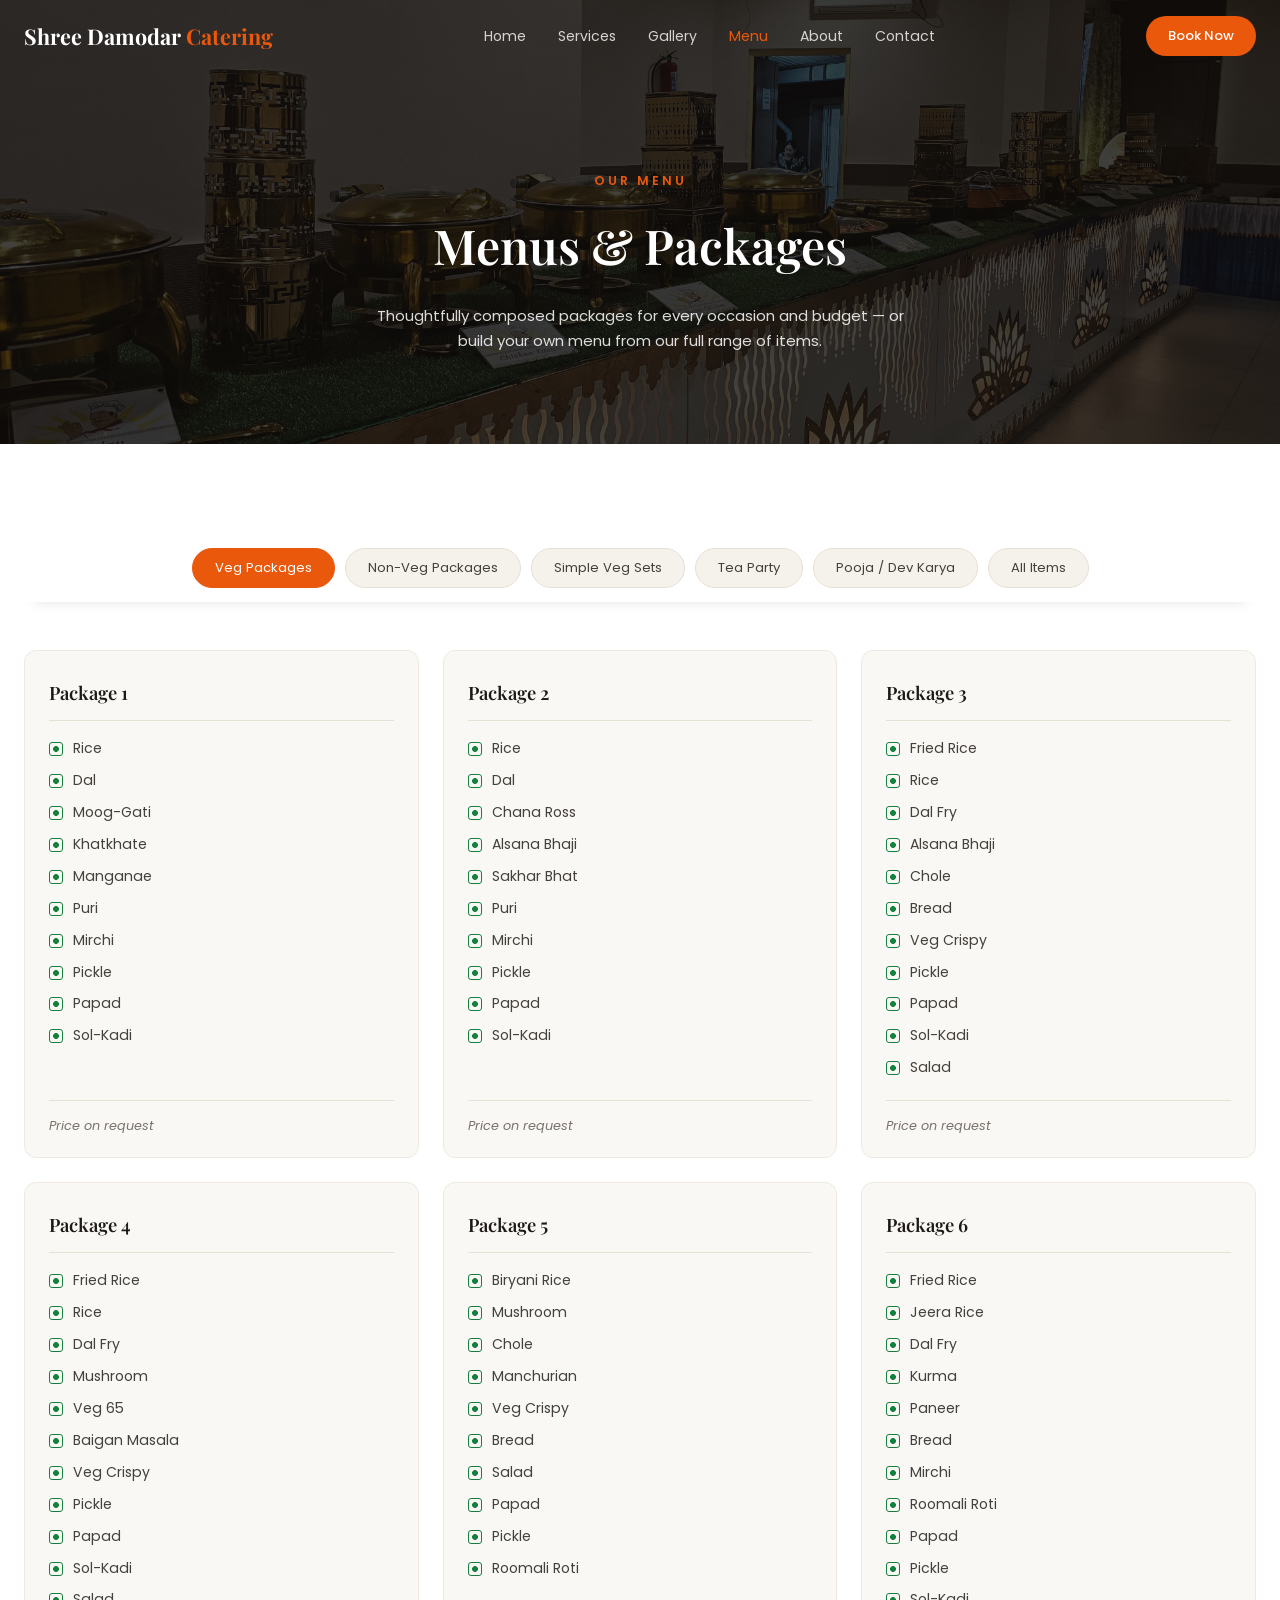
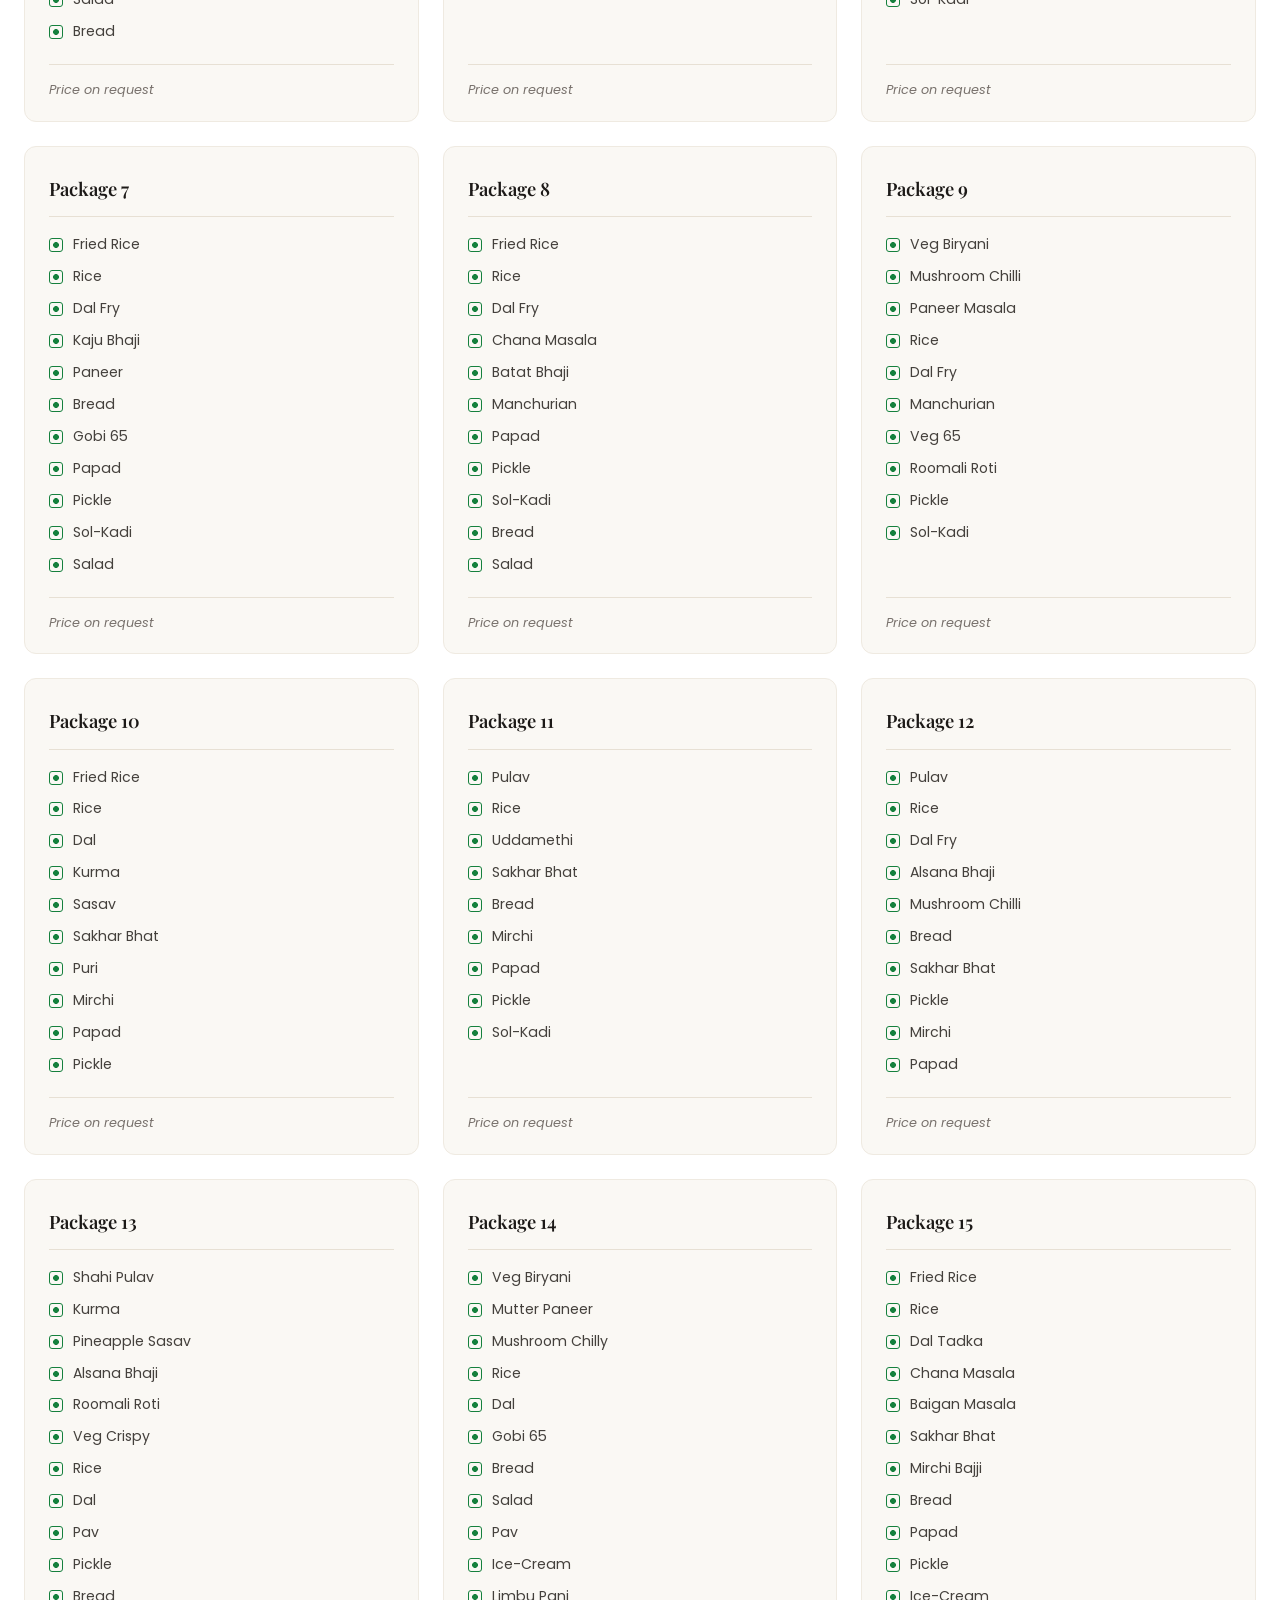
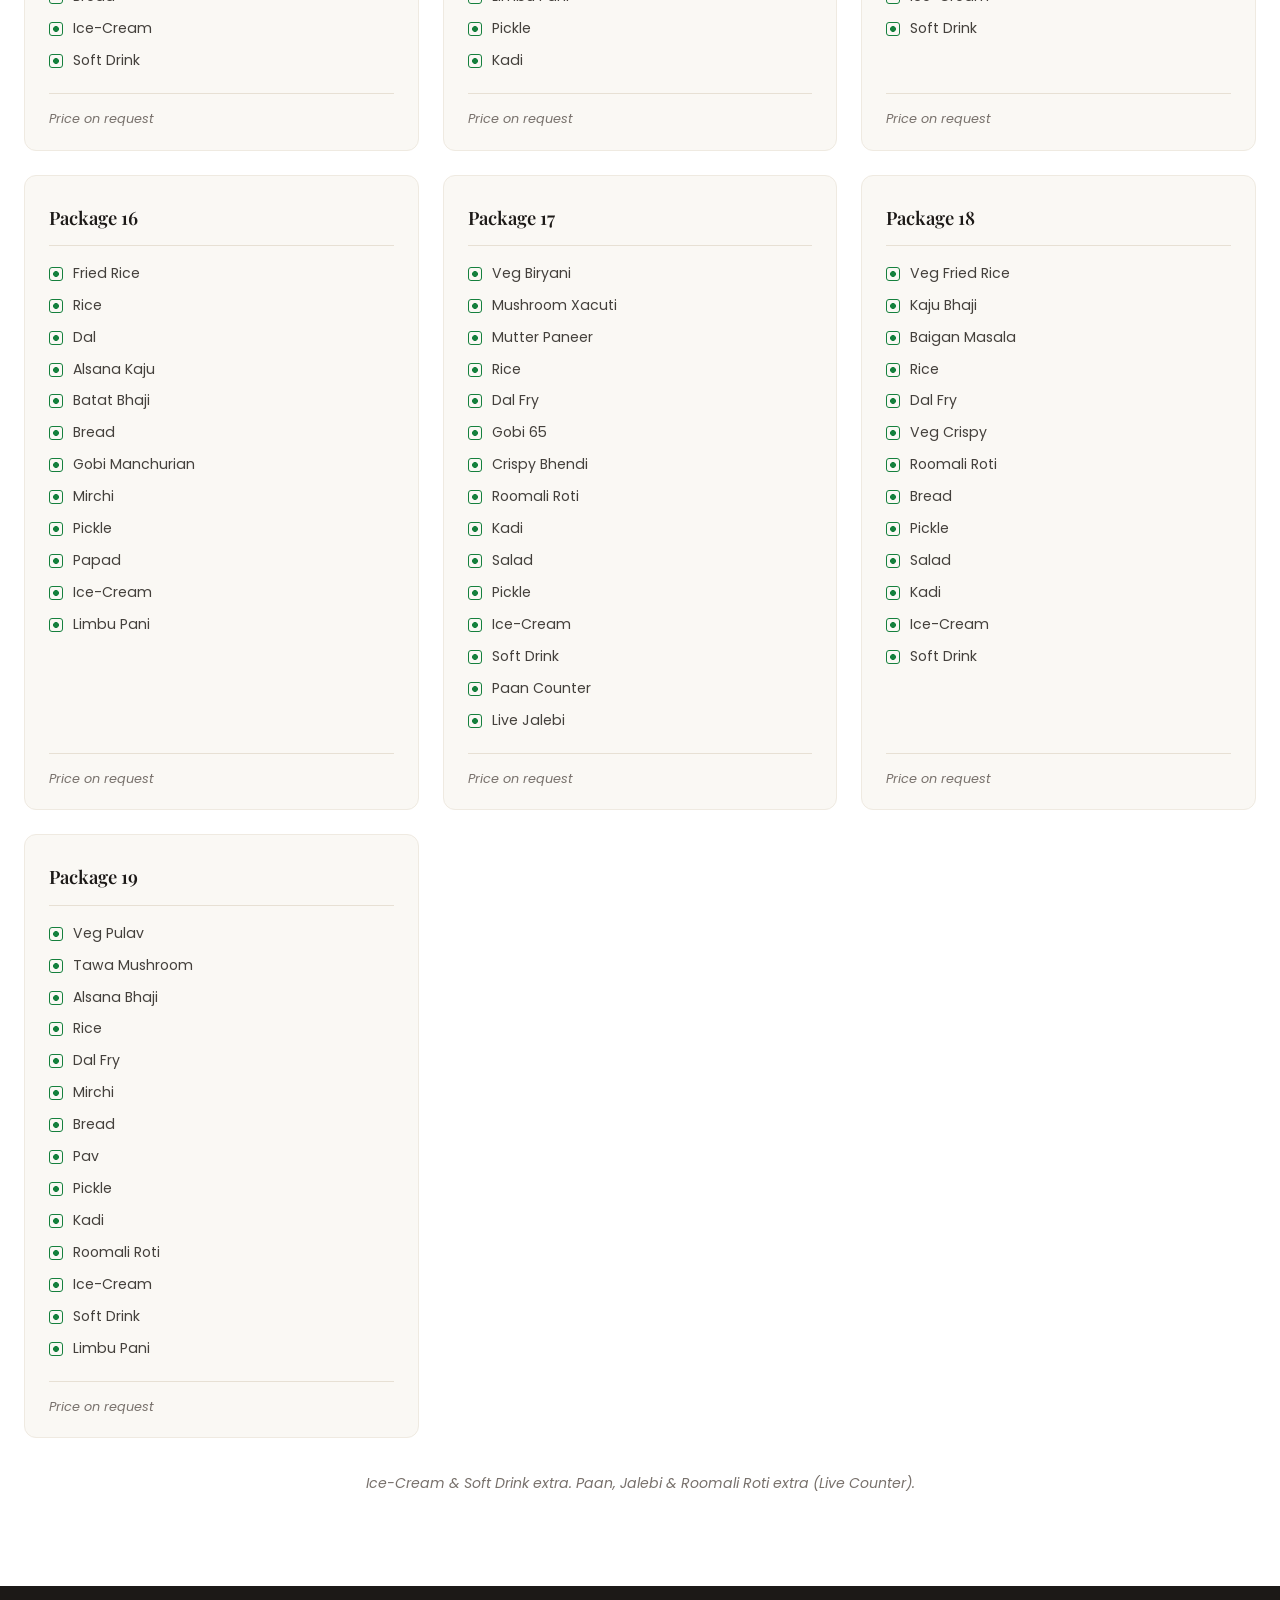
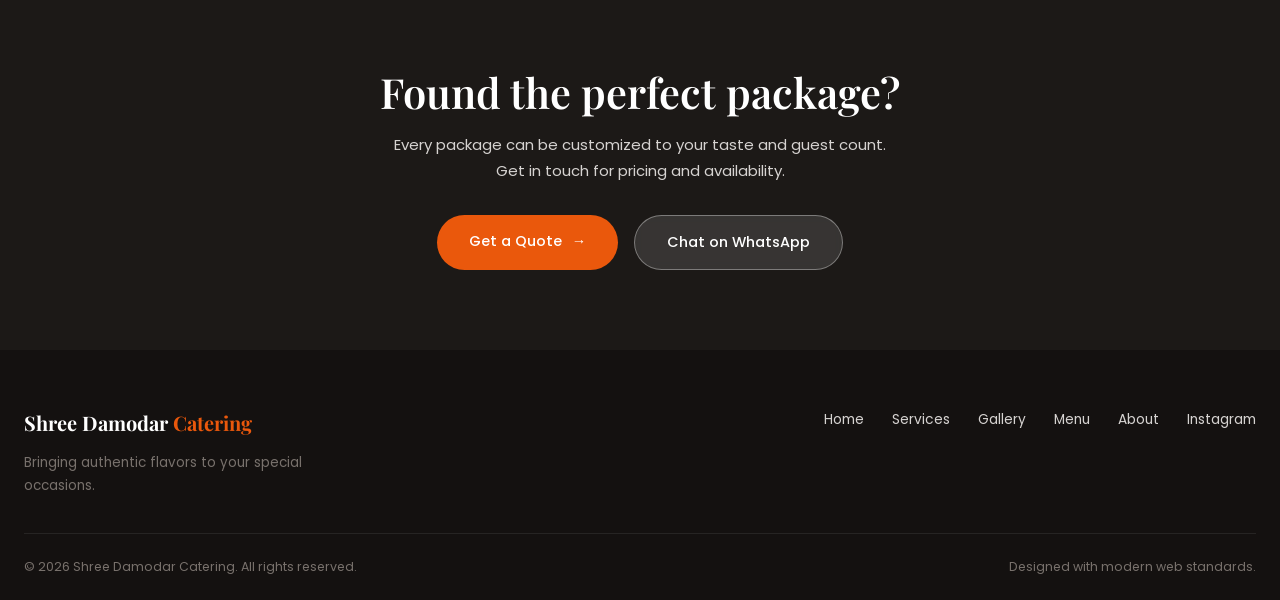
<file: menu.html>
<!DOCTYPE html>
<html lang="en">
<head>
    <meta charset="UTF-8">
    <meta name="viewport" content="width=device-width, initial-scale=1.0">
    <title>Menu &amp; Packages — Shree Damodar Catering</title>
    <meta name="description" content="Veg and non-veg catering packages, tea party menus and full list of items by Shree Damodar Catering, Navelim, Goa.">
    <link rel="stylesheet" href="styles.css">
    <link rel="preconnect" href="https://fonts.googleapis.com">
    <link rel="preconnect" href="https://fonts.gstatic.com" crossorigin>
    <link href="https://fonts.googleapis.com/css2?family=Playfair+Display:ital,wght@0,500;0,600;0,700;1,500&family=Poppins:wght@300;400;500;600&display=swap" rel="stylesheet">
</head>
<body>

    <!-- ============ NAVBAR ============ -->
    <header class="navbar" id="navbar">
        <div class="container nav-inner">
            <a href="index.html" class="brand">Shree&nbsp;Damodar <span>Catering</span></a>
            <nav>
                <ul class="nav-menu" id="nav-menu">
                    <li><a href="index.html">Home</a></li>
                    <li><a href="index.html#services">Services</a></li>
                    <li><a href="gallery.html">Gallery</a></li>
                    <li><a href="menu.html" class="nav-active">Menu</a></li>
                    <li><a href="index.html#about">About</a></li>
                    <li><a href="index.html#contact">Contact</a></li>
                    <li class="nav-cta-mobile"><a href="index.html#contact" class="btn btn-primary btn-sm">Book Now</a></li>
                </ul>
            </nav>
            <a href="index.html#contact" class="btn btn-primary btn-sm nav-cta">Book Now</a>
            <button class="nav-toggle" id="nav-toggle" aria-label="Toggle menu" aria-expanded="false">☰</button>
        </div>
    </header>

    <main>
        <!-- ============ PAGE HERO ============ -->
        <section class="page-hero">
            <div class="container">
                <span class="eyebrow">Our Menu</span>
                <h1>Menus &amp; Packages</h1>
                <p>Thoughtfully composed packages for every occasion and budget — or build your own menu from our full range of items.</p>
            </div>
        </section>

        <!-- ============ PACKAGES ============ -->
        <section class="menu-page section">
            <div class="container">
                <div class="menu-tabs" id="menu-tabs">
                    <button class="filter-pill pill-light active" data-tab="panel-veg">Veg Packages</button>
                    <button class="filter-pill pill-light" data-tab="panel-nonveg">Non-Veg Packages</button>
                    <button class="filter-pill pill-light" data-tab="panel-simple">Simple Veg Sets</button>
                    <button class="filter-pill pill-light" data-tab="panel-tea">Tea Party</button>
                    <button class="filter-pill pill-light" data-tab="panel-pooja">Pooja / Dev Karya</button>
                    <button class="filter-pill pill-light" data-tab="panel-alacarte">All Items</button>
                </div>

            <div class="tab-panel active" id="panel-veg">
                <div class="package-grid">
                    <article class="package-card">
                        <div class="pkg-head">
                            <h3>Package 1</h3>
                        </div>
                        <ul>
                            <li>Rice</li>
                            <li>Dal</li>
                            <li>Moog-Gati</li>
                            <li>Khatkhate</li>
                            <li>Manganae</li>
                            <li>Puri</li>
                            <li>Mirchi</li>
                            <li>Pickle</li>
                            <li>Papad</li>
                            <li>Sol-Kadi</li>
                        </ul>
                        <div class="pkg-foot">
                            <span class="pkg-price">Price on request</span>
                        </div>
                    </article>
                    <article class="package-card">
                        <div class="pkg-head">
                            <h3>Package 2</h3>
                        </div>
                        <ul>
                            <li>Rice</li>
                            <li>Dal</li>
                            <li>Chana Ross</li>
                            <li>Alsana Bhaji</li>
                            <li>Sakhar Bhat</li>
                            <li>Puri</li>
                            <li>Mirchi</li>
                            <li>Pickle</li>
                            <li>Papad</li>
                            <li>Sol-Kadi</li>
                        </ul>
                        <div class="pkg-foot">
                            <span class="pkg-price">Price on request</span>
                        </div>
                    </article>
                    <article class="package-card">
                        <div class="pkg-head">
                            <h3>Package 3</h3>
                        </div>
                        <ul>
                            <li>Fried Rice</li>
                            <li>Rice</li>
                            <li>Dal Fry</li>
                            <li>Alsana Bhaji</li>
                            <li>Chole</li>
                            <li>Bread</li>
                            <li>Veg Crispy</li>
                            <li>Pickle</li>
                            <li>Papad</li>
                            <li>Sol-Kadi</li>
                            <li>Salad</li>
                        </ul>
                        <div class="pkg-foot">
                            <span class="pkg-price">Price on request</span>
                        </div>
                    </article>
                    <article class="package-card">
                        <div class="pkg-head">
                            <h3>Package 4</h3>
                        </div>
                        <ul>
                            <li>Fried Rice</li>
                            <li>Rice</li>
                            <li>Dal Fry</li>
                            <li>Mushroom</li>
                            <li>Veg 65</li>
                            <li>Baigan Masala</li>
                            <li>Veg Crispy</li>
                            <li>Pickle</li>
                            <li>Papad</li>
                            <li>Sol-Kadi</li>
                            <li>Salad</li>
                            <li>Bread</li>
                        </ul>
                        <div class="pkg-foot">
                            <span class="pkg-price">Price on request</span>
                        </div>
                    </article>
                    <article class="package-card">
                        <div class="pkg-head">
                            <h3>Package 5</h3>
                        </div>
                        <ul>
                            <li>Biryani Rice</li>
                            <li>Mushroom</li>
                            <li>Chole</li>
                            <li>Manchurian</li>
                            <li>Veg Crispy</li>
                            <li>Bread</li>
                            <li>Salad</li>
                            <li>Papad</li>
                            <li>Pickle</li>
                            <li>Roomali Roti</li>
                        </ul>
                        <div class="pkg-foot">
                            <span class="pkg-price">Price on request</span>
                        </div>
                    </article>
                    <article class="package-card">
                        <div class="pkg-head">
                            <h3>Package 6</h3>
                        </div>
                        <ul>
                            <li>Fried Rice</li>
                            <li>Jeera Rice</li>
                            <li>Dal Fry</li>
                            <li>Kurma</li>
                            <li>Paneer</li>
                            <li>Bread</li>
                            <li>Mirchi</li>
                            <li>Roomali Roti</li>
                            <li>Papad</li>
                            <li>Pickle</li>
                            <li>Sol-Kadi</li>
                        </ul>
                        <div class="pkg-foot">
                            <span class="pkg-price">Price on request</span>
                        </div>
                    </article>
                    <article class="package-card">
                        <div class="pkg-head">
                            <h3>Package 7</h3>
                        </div>
                        <ul>
                            <li>Fried Rice</li>
                            <li>Rice</li>
                            <li>Dal Fry</li>
                            <li>Kaju Bhaji</li>
                            <li>Paneer</li>
                            <li>Bread</li>
                            <li>Gobi 65</li>
                            <li>Papad</li>
                            <li>Pickle</li>
                            <li>Sol-Kadi</li>
                            <li>Salad</li>
                        </ul>
                        <div class="pkg-foot">
                            <span class="pkg-price">Price on request</span>
                        </div>
                    </article>
                    <article class="package-card">
                        <div class="pkg-head">
                            <h3>Package 8</h3>
                        </div>
                        <ul>
                            <li>Fried Rice</li>
                            <li>Rice</li>
                            <li>Dal Fry</li>
                            <li>Chana Masala</li>
                            <li>Batat Bhaji</li>
                            <li>Manchurian</li>
                            <li>Papad</li>
                            <li>Pickle</li>
                            <li>Sol-Kadi</li>
                            <li>Bread</li>
                            <li>Salad</li>
                        </ul>
                        <div class="pkg-foot">
                            <span class="pkg-price">Price on request</span>
                        </div>
                    </article>
                    <article class="package-card">
                        <div class="pkg-head">
                            <h3>Package 9</h3>
                        </div>
                        <ul>
                            <li>Veg Biryani</li>
                            <li>Mushroom Chilli</li>
                            <li>Paneer Masala</li>
                            <li>Rice</li>
                            <li>Dal Fry</li>
                            <li>Manchurian</li>
                            <li>Veg 65</li>
                            <li>Roomali Roti</li>
                            <li>Pickle</li>
                            <li>Sol-Kadi</li>
                        </ul>
                        <div class="pkg-foot">
                            <span class="pkg-price">Price on request</span>
                        </div>
                    </article>
                    <article class="package-card">
                        <div class="pkg-head">
                            <h3>Package 10</h3>
                        </div>
                        <ul>
                            <li>Fried Rice</li>
                            <li>Rice</li>
                            <li>Dal</li>
                            <li>Kurma</li>
                            <li>Sasav</li>
                            <li>Sakhar Bhat</li>
                            <li>Puri</li>
                            <li>Mirchi</li>
                            <li>Papad</li>
                            <li>Pickle</li>
                        </ul>
                        <div class="pkg-foot">
                            <span class="pkg-price">Price on request</span>
                        </div>
                    </article>
                    <article class="package-card">
                        <div class="pkg-head">
                            <h3>Package 11</h3>
                        </div>
                        <ul>
                            <li>Pulav</li>
                            <li>Rice</li>
                            <li>Uddamethi</li>
                            <li>Sakhar Bhat</li>
                            <li>Bread</li>
                            <li>Mirchi</li>
                            <li>Papad</li>
                            <li>Pickle</li>
                            <li>Sol-Kadi</li>
                        </ul>
                        <div class="pkg-foot">
                            <span class="pkg-price">Price on request</span>
                        </div>
                    </article>
                    <article class="package-card">
                        <div class="pkg-head">
                            <h3>Package 12</h3>
                        </div>
                        <ul>
                            <li>Pulav</li>
                            <li>Rice</li>
                            <li>Dal Fry</li>
                            <li>Alsana Bhaji</li>
                            <li>Mushroom Chilli</li>
                            <li>Bread</li>
                            <li>Sakhar Bhat</li>
                            <li>Pickle</li>
                            <li>Mirchi</li>
                            <li>Papad</li>
                        </ul>
                        <div class="pkg-foot">
                            <span class="pkg-price">Price on request</span>
                        </div>
                    </article>
                    <article class="package-card">
                        <div class="pkg-head">
                            <h3>Package 13</h3>
                        </div>
                        <ul>
                            <li>Shahi Pulav</li>
                            <li>Kurma</li>
                            <li>Pineapple Sasav</li>
                            <li>Alsana Bhaji</li>
                            <li>Roomali Roti</li>
                            <li>Veg Crispy</li>
                            <li>Rice</li>
                            <li>Dal</li>
                            <li>Pav</li>
                            <li>Pickle</li>
                            <li>Bread</li>
                            <li>Ice-Cream</li>
                            <li>Soft Drink</li>
                        </ul>
                        <div class="pkg-foot">
                            <span class="pkg-price">Price on request</span>
                        </div>
                    </article>
                    <article class="package-card">
                        <div class="pkg-head">
                            <h3>Package 14</h3>
                        </div>
                        <ul>
                            <li>Veg Biryani</li>
                            <li>Mutter Paneer</li>
                            <li>Mushroom Chilly</li>
                            <li>Rice</li>
                            <li>Dal</li>
                            <li>Gobi 65</li>
                            <li>Bread</li>
                            <li>Salad</li>
                            <li>Pav</li>
                            <li>Ice-Cream</li>
                            <li>Limbu Pani</li>
                            <li>Pickle</li>
                            <li>Kadi</li>
                        </ul>
                        <div class="pkg-foot">
                            <span class="pkg-price">Price on request</span>
                        </div>
                    </article>
                    <article class="package-card">
                        <div class="pkg-head">
                            <h3>Package 15</h3>
                        </div>
                        <ul>
                            <li>Fried Rice</li>
                            <li>Rice</li>
                            <li>Dal Tadka</li>
                            <li>Chana Masala</li>
                            <li>Baigan Masala</li>
                            <li>Sakhar Bhat</li>
                            <li>Mirchi Bajji</li>
                            <li>Bread</li>
                            <li>Papad</li>
                            <li>Pickle</li>
                            <li>Ice-Cream</li>
                            <li>Soft Drink</li>
                        </ul>
                        <div class="pkg-foot">
                            <span class="pkg-price">Price on request</span>
                        </div>
                    </article>
                    <article class="package-card">
                        <div class="pkg-head">
                            <h3>Package 16</h3>
                        </div>
                        <ul>
                            <li>Fried Rice</li>
                            <li>Rice</li>
                            <li>Dal</li>
                            <li>Alsana Kaju</li>
                            <li>Batat Bhaji</li>
                            <li>Bread</li>
                            <li>Gobi Manchurian</li>
                            <li>Mirchi</li>
                            <li>Pickle</li>
                            <li>Papad</li>
                            <li>Ice-Cream</li>
                            <li>Limbu Pani</li>
                        </ul>
                        <div class="pkg-foot">
                            <span class="pkg-price">Price on request</span>
                        </div>
                    </article>
                    <article class="package-card">
                        <div class="pkg-head">
                            <h3>Package 17</h3>
                        </div>
                        <ul>
                            <li>Veg Biryani</li>
                            <li>Mushroom Xacuti</li>
                            <li>Mutter Paneer</li>
                            <li>Rice</li>
                            <li>Dal Fry</li>
                            <li>Gobi 65</li>
                            <li>Crispy Bhendi</li>
                            <li>Roomali Roti</li>
                            <li>Kadi</li>
                            <li>Salad</li>
                            <li>Pickle</li>
                            <li>Ice-Cream</li>
                            <li>Soft Drink</li>
                            <li>Paan Counter</li>
                            <li>Live Jalebi</li>
                        </ul>
                        <div class="pkg-foot">
                            <span class="pkg-price">Price on request</span>
                        </div>
                    </article>
                    <article class="package-card">
                        <div class="pkg-head">
                            <h3>Package 18</h3>
                        </div>
                        <ul>
                            <li>Veg Fried Rice</li>
                            <li>Kaju Bhaji</li>
                            <li>Baigan Masala</li>
                            <li>Rice</li>
                            <li>Dal Fry</li>
                            <li>Veg Crispy</li>
                            <li>Roomali Roti</li>
                            <li>Bread</li>
                            <li>Pickle</li>
                            <li>Salad</li>
                            <li>Kadi</li>
                            <li>Ice-Cream</li>
                            <li>Soft Drink</li>
                        </ul>
                        <div class="pkg-foot">
                            <span class="pkg-price">Price on request</span>
                        </div>
                    </article>
                    <article class="package-card">
                        <div class="pkg-head">
                            <h3>Package 19</h3>
                        </div>
                        <ul>
                            <li>Veg Pulav</li>
                            <li>Tawa Mushroom</li>
                            <li>Alsana Bhaji</li>
                            <li>Rice</li>
                            <li>Dal Fry</li>
                            <li>Mirchi</li>
                            <li>Bread</li>
                            <li>Pav</li>
                            <li>Pickle</li>
                            <li>Kadi</li>
                            <li>Roomali Roti</li>
                            <li>Ice-Cream</li>
                            <li>Soft Drink</li>
                            <li>Limbu Pani</li>
                        </ul>
                        <div class="pkg-foot">
                            <span class="pkg-price">Price on request</span>
                        </div>
                    </article>
                </div>
                <p class="menu-notes">Ice-Cream &amp; Soft Drink extra. Paan, Jalebi &amp; Roomali Roti extra (Live Counter).</p>
            </div>
            <div class="tab-panel" id="panel-nonveg">
                <div class="package-grid">
                    <article class="package-card">
                        <div class="pkg-head">
                            <h3>Package 1</h3>
                        </div>
                        <ul>
                            <li class="nv">Chicken Xacuti</li>
                            <li>Fried Rice</li>
                            <li>Veg Gravy</li>
                            <li>Bread</li>
                            <li>Salad</li>
                        </ul>
                        <div class="pkg-foot">
                            <span class="pkg-price">Price on request</span>
                        </div>
                    </article>
                    <article class="package-card">
                        <div class="pkg-head">
                            <h3>Package 2</h3>
                        </div>
                        <ul>
                            <li class="nv">Chicken Xacuti</li>
                            <li class="nv">Chicken Sukka</li>
                            <li>Fried Rice</li>
                            <li>Veg Gravy</li>
                            <li>Rice</li>
                            <li class="nv">Prawns Curry</li>
                            <li>Bread</li>
                            <li>Salad</li>
                        </ul>
                        <div class="pkg-foot">
                            <span class="pkg-price">Price on request</span>
                        </div>
                    </article>
                    <article class="package-card">
                        <div class="pkg-head">
                            <h3>Package 3</h3>
                        </div>
                        <ul>
                            <li class="nv">Chicken Masala</li>
                            <li class="nv">Butter Chicken</li>
                            <li>Fried Rice</li>
                            <li>Rice</li>
                            <li class="nv">Prawns Curry</li>
                            <li>Veg Gravy</li>
                            <li>Bread</li>
                            <li>Salad</li>
                        </ul>
                        <div class="pkg-foot">
                            <span class="pkg-price">Price on request</span>
                        </div>
                    </article>
                    <article class="package-card">
                        <div class="pkg-head">
                            <h3>Package 4</h3>
                        </div>
                        <ul>
                            <li class="nv">Butter Chicken</li>
                            <li class="nv">Chilli Chicken</li>
                            <li>Fried Rice</li>
                            <li>Veg Gravy</li>
                            <li class="nv">Chicken 65</li>
                            <li>Bread</li>
                            <li>Salad</li>
                            <li>Roomali Roti</li>
                        </ul>
                        <div class="pkg-foot">
                            <span class="pkg-price">Price on request</span>
                        </div>
                    </article>
                    <article class="package-card">
                        <div class="pkg-head">
                            <h3>Package 5</h3>
                        </div>
                        <ul>
                            <li class="nv">Chicken Biryani</li>
                            <li class="nv">Chicken Gravy</li>
                            <li class="nv">Chicken 65</li>
                            <li>Veg Gravy</li>
                            <li>Bread</li>
                            <li>Salad</li>
                            <li>Veg Pulav</li>
                        </ul>
                        <div class="pkg-foot">
                            <span class="pkg-price">Price on request</span>
                        </div>
                    </article>
                    <article class="package-card">
                        <div class="pkg-head">
                            <h3>Package 6</h3>
                        </div>
                        <ul>
                            <li class="nv">Chicken Xacuti</li>
                            <li class="nv">Chicken Cafreal</li>
                            <li>Fried Rice</li>
                            <li>Rice</li>
                            <li class="nv">Prawns Curry</li>
                            <li>Veg Gravy</li>
                            <li>Bread</li>
                            <li>Salad</li>
                            <li>Roomali Roti</li>
                            <li class="nv">Chicken 65</li>
                        </ul>
                        <div class="pkg-foot">
                            <span class="pkg-price">Price on request</span>
                        </div>
                    </article>
                    <article class="package-card">
                        <div class="pkg-head">
                            <h3>Package 7</h3>
                        </div>
                        <ul>
                            <li class="nv">Chicken Xacuti</li>
                            <li class="nv">Chilli Chicken</li>
                            <li>Fried Rice</li>
                            <li>Veg Gravy</li>
                            <li>Gobi Manchurian</li>
                            <li>Noodles</li>
                            <li>Rice</li>
                            <li class="nv">Prawns Curry</li>
                            <li class="nv">Kismoor</li>
                            <li>Bread</li>
                            <li>Salad</li>
                            <li class="nv">Chicken 65</li>
                        </ul>
                        <div class="pkg-foot">
                            <span class="pkg-price">Price on request</span>
                        </div>
                    </article>
                    <article class="package-card">
                        <div class="pkg-head">
                            <h3>Package 8</h3>
                        </div>
                        <ul>
                            <li>Fried Rice</li>
                            <li class="nv">Chicken Sukka</li>
                            <li class="nv">Chicken 65</li>
                            <li class="nv">Mutton Xacuti</li>
                            <li>Veg Gravy</li>
                            <li>Veg Manchurian</li>
                            <li>Noodles</li>
                            <li>Rice</li>
                            <li class="nv">Prawns Curry</li>
                            <li class="nv">Kismoor</li>
                            <li>Bread</li>
                            <li>Salad</li>
                            <li>Roomali Roti</li>
                        </ul>
                        <div class="pkg-foot">
                            <span class="pkg-price">Price on request</span>
                        </div>
                    </article>
                    <article class="package-card">
                        <div class="pkg-head">
                            <h3>Package 9</h3>
                        </div>
                        <ul>
                            <li class="nv">Chicken Xacuti</li>
                            <li>Veg Gravy</li>
                            <li>Fried Rice</li>
                            <li>Rice</li>
                            <li class="nv">Prawns Curry</li>
                            <li>Salad</li>
                            <li>Bread</li>
                        </ul>
                        <div class="pkg-foot">
                            <span class="pkg-price">Price on request</span>
                        </div>
                    </article>
                    <article class="package-card">
                        <div class="pkg-head">
                            <h3>Package 10</h3>
                        </div>
                        <ul>
                            <li class="nv">Chicken Xacuti</li>
                            <li class="nv">Chicken 65</li>
                            <li>Fried Rice</li>
                            <li>Rice</li>
                            <li class="nv">Prawns Curry</li>
                            <li>Bread</li>
                            <li>Salad</li>
                            <li class="nv">Kismoor</li>
                        </ul>
                        <div class="pkg-foot">
                            <span class="pkg-price">Price on request</span>
                        </div>
                    </article>
                </div>
                <p class="menu-notes">Ice-Cream &amp; Soft Drink extra. Fish Fry extra.</p>
            </div>
            <div class="tab-panel" id="panel-simple">
                <div class="package-grid">
                    <article class="package-card">
                        <div class="pkg-head">
                            <h3>Set 1</h3>
                        </div>
                        <ul>
                            <li>Rice</li>
                            <li>Dal</li>
                            <li>Moog-Gati</li>
                            <li>Khatkhate</li>
                            <li>Manganae</li>
                            <li>Suki Bhaji</li>
                            <li>Puri</li>
                            <li>Papad</li>
                            <li>Pickle</li>
                            <li>Kadi</li>
                            <li>Mirchi Bajji</li>
                        </ul>
                        <div class="pkg-foot">
                            <span class="pkg-price">Price on request</span>
                        </div>
                    </article>
                    <article class="package-card">
                        <div class="pkg-head">
                            <h3>Set 2</h3>
                        </div>
                        <ul>
                            <li>Pulav</li>
                            <li>Chana Masala</li>
                            <li>Batata Bhaji</li>
                            <li>Gobi Manchurian</li>
                            <li>Mirchi Bajji</li>
                            <li>Bread</li>
                            <li>Seviyan Kheer</li>
                        </ul>
                        <div class="pkg-foot">
                            <span class="pkg-price">Price on request</span>
                        </div>
                    </article>
                    <article class="package-card">
                        <div class="pkg-head">
                            <h3>Set 3</h3>
                        </div>
                        <ul>
                            <li>Fried Rice</li>
                            <li>Mushroom</li>
                            <li>Paneer</li>
                            <li>Gobi Manchurian</li>
                            <li>Mirchi Bajji</li>
                            <li>Bread</li>
                            <li>Seviyan Kheer</li>
                        </ul>
                        <div class="pkg-foot">
                            <span class="pkg-price">Price on request</span>
                        </div>
                    </article>
                    <article class="package-card">
                        <div class="pkg-head">
                            <h3>Set 4</h3>
                        </div>
                        <ul>
                            <li>Fried Rice</li>
                            <li>Alsana Bhaji</li>
                            <li>Chole</li>
                            <li>Gobi 65</li>
                            <li>Mirchi Bajji</li>
                            <li>Bread</li>
                            <li>Seviyan Kheer</li>
                        </ul>
                        <div class="pkg-foot">
                            <span class="pkg-price">Price on request</span>
                        </div>
                    </article>
                    <article class="package-card">
                        <div class="pkg-head">
                            <h3>Set 5</h3>
                        </div>
                        <ul>
                            <li>Fried Rice</li>
                            <li>Matar Paneer</li>
                            <li>Kurma</li>
                            <li>Gobi Manchurian</li>
                            <li>Mirchi Bajji</li>
                            <li>Bread</li>
                            <li>Sakhar Bhat</li>
                        </ul>
                        <div class="pkg-foot">
                            <span class="pkg-price">Price on request</span>
                        </div>
                    </article>
                    <article class="package-card">
                        <div class="pkg-head">
                            <h3>Set 6</h3>
                        </div>
                        <ul>
                            <li>Fried Rice</li>
                            <li>Chole</li>
                            <li>Alsana Bhaji</li>
                            <li>Rice</li>
                            <li>Dal Fry</li>
                            <li>Bread</li>
                            <li>Sakhar Bhat</li>
                        </ul>
                        <div class="pkg-foot">
                            <span class="pkg-price">Price on request</span>
                        </div>
                    </article>
                    <article class="package-card">
                        <div class="pkg-head">
                            <h3>Set 7</h3>
                        </div>
                        <ul>
                            <li>Veg Biryani</li>
                            <li>Kurma</li>
                            <li>Raita</li>
                            <li>Mirchi Bajji</li>
                            <li>Gobi Manchurian</li>
                        </ul>
                        <div class="pkg-foot">
                            <span class="pkg-price">Price on request</span>
                        </div>
                    </article>
                    <article class="package-card">
                        <div class="pkg-head">
                            <h3>Set 8</h3>
                        </div>
                        <ul>
                            <li>Rice</li>
                            <li>Dal</li>
                            <li>Chana Ross</li>
                            <li>Khatkhate</li>
                            <li>Manganae</li>
                            <li>Mirchi Bajji</li>
                            <li>Kadi</li>
                            <li>Papad</li>
                            <li>Pickle</li>
                        </ul>
                        <div class="pkg-foot">
                            <span class="pkg-price">Price on request</span>
                        </div>
                    </article>
                    <article class="package-card">
                        <div class="pkg-head">
                            <h3>Set 9</h3>
                        </div>
                        <ul>
                            <li>Rice</li>
                            <li>Uddamethi</li>
                            <li>Alsana Bhaji</li>
                            <li>Suki Bhaji</li>
                            <li>Mirchi Bajji</li>
                            <li>Puri</li>
                            <li>Papad</li>
                        </ul>
                        <div class="pkg-foot">
                            <span class="pkg-price">Price on request</span>
                        </div>
                    </article>
                    <article class="package-card">
                        <div class="pkg-head">
                            <h3>Set 10</h3>
                        </div>
                        <ul>
                            <li>Fried Rice</li>
                            <li>Alsana Bhaji</li>
                            <li>Mushroom Chilly</li>
                            <li>Mirchi Bajji</li>
                            <li>Carrot Kheer</li>
                            <li>Bread</li>
                            <li>Soft Drink</li>
                        </ul>
                        <div class="pkg-foot">
                            <span class="pkg-price">Price on request</span>
                        </div>
                    </article>
                    <article class="package-card">
                        <div class="pkg-head">
                            <h3>Set 11</h3>
                        </div>
                        <ul>
                            <li>Fried Rice</li>
                            <li>Mushroom</li>
                            <li>Pineapple Sasav</li>
                            <li>Gobi Manchurian</li>
                            <li>Mirchi Bajji</li>
                            <li>Bread</li>
                            <li>Salad</li>
                            <li>Seviyan Kheer</li>
                            <li>Soft Drink</li>
                        </ul>
                        <div class="pkg-foot">
                            <span class="pkg-price">Price on request</span>
                        </div>
                    </article>
                    <article class="package-card">
                        <div class="pkg-head">
                            <h3>Set 12</h3>
                        </div>
                        <ul>
                            <li>Pulav</li>
                            <li>Chole</li>
                            <li>Kurma</li>
                            <li>Bread</li>
                            <li>Seviyan Kheer</li>
                        </ul>
                        <div class="pkg-foot">
                            <span class="pkg-price">Price on request</span>
                        </div>
                    </article>
                    <article class="package-card">
                        <div class="pkg-head">
                            <h3>Set 13</h3>
                        </div>
                        <ul>
                            <li>Fried Rice</li>
                            <li>Alsana Bhaji</li>
                            <li>Mushroom Chilly</li>
                            <li>Mirchi Bajji</li>
                            <li>Gobi Manchurian</li>
                            <li>Bread</li>
                            <li>Salad</li>
                            <li>Seviyan Kheer</li>
                        </ul>
                        <div class="pkg-foot">
                            <span class="pkg-price">Price on request</span>
                        </div>
                    </article>
                    <article class="package-card">
                        <div class="pkg-head">
                            <h3>Set 14</h3>
                        </div>
                        <ul>
                            <li>Fried Rice</li>
                            <li>Mushroom Xacuti</li>
                            <li>Matar Paneer</li>
                            <li>Gobi 65</li>
                            <li>Mirchi Bajji</li>
                            <li>Carrot Kheer</li>
                            <li>Bread</li>
                            <li>Salad</li>
                        </ul>
                        <div class="pkg-foot">
                            <span class="pkg-price">Price on request</span>
                        </div>
                    </article>
                    <article class="package-card">
                        <div class="pkg-head">
                            <h3>Set 15</h3>
                        </div>
                        <ul>
                            <li>Fried Rice</li>
                            <li>Kurma</li>
                            <li>Matar Paneer</li>
                            <li>Mirchi Bajji</li>
                            <li>Gobi Manchurian</li>
                            <li>Bread</li>
                            <li>Salad</li>
                            <li>Kadi</li>
                            <li>Manganae</li>
                        </ul>
                        <div class="pkg-foot">
                            <span class="pkg-price">Price on request</span>
                        </div>
                    </article>
                    <article class="package-card">
                        <div class="pkg-head">
                            <h3>Set 16</h3>
                        </div>
                        <ul>
                            <li>Pulav</li>
                            <li>Chana Masala</li>
                            <li>Sasav</li>
                            <li>Mirchi Bajji</li>
                            <li>Gobi Manchurian</li>
                            <li>Bread</li>
                            <li>Salad</li>
                            <li>Kadi</li>
                            <li>Seviyan Kheer</li>
                        </ul>
                        <div class="pkg-foot">
                            <span class="pkg-price">Price on request</span>
                        </div>
                    </article>
                    <article class="package-card">
                        <div class="pkg-head">
                            <h3>Set 17</h3>
                        </div>
                        <ul>
                            <li>Fried Rice</li>
                            <li>Chole</li>
                            <li>Alsana Bhaji</li>
                            <li>Mirchi Bajji</li>
                            <li>Gobi 65</li>
                            <li>Bread</li>
                            <li>Salad</li>
                            <li>Kadi</li>
                            <li>Ice Cream</li>
                            <li>Soft Drink</li>
                        </ul>
                        <div class="pkg-foot">
                            <span class="pkg-price">Price on request</span>
                        </div>
                    </article>
                    <article class="package-card">
                        <div class="pkg-head">
                            <h3>Set 18</h3>
                        </div>
                        <ul>
                            <li>Rice</li>
                            <li>Dal</li>
                            <li>Khatkhate</li>
                            <li>Papad</li>
                            <li>Pickle</li>
                            <li>Kadi</li>
                            <li>Mirchi Bajji</li>
                        </ul>
                        <div class="pkg-foot">
                            <span class="pkg-price">Price on request</span>
                        </div>
                    </article>
                    <article class="package-card">
                        <div class="pkg-head">
                            <h3>Set 19</h3>
                        </div>
                        <ul>
                            <li>Rice</li>
                            <li>Uddamethi</li>
                            <li>Moog-Gati</li>
                            <li>Papad</li>
                            <li>Pickle</li>
                            <li>Kadi</li>
                            <li>Mirchi Bajji</li>
                        </ul>
                        <div class="pkg-foot">
                            <span class="pkg-price">Price on request</span>
                        </div>
                    </article>
                </div>
            </div>
            <div class="tab-panel" id="panel-tea">
                <div class="package-grid">
                    <article class="package-card">
                        <div class="pkg-head">
                            <h3>Tea Party 14</h3>
                        </div>
                        <ul>
                            <li>Fried Rice</li>
                            <li>Alsana Bhaji</li>
                            <li>Bread</li>
                            <li>Mirchi</li>
                            <li>Tea</li>
                        </ul>
                        <div class="pkg-foot">
                            <span class="pkg-price">Price on request</span>
                        </div>
                    </article>
                    <article class="package-card">
                        <div class="pkg-head">
                            <h3>Tea Party 15</h3>
                        </div>
                        <ul>
                            <li>Pulav</li>
                            <li>Mushroom</li>
                            <li>Bread</li>
                            <li>Batatwada</li>
                            <li>Tea</li>
                        </ul>
                        <div class="pkg-foot">
                            <span class="pkg-price">Price on request</span>
                        </div>
                    </article>
                    <article class="package-card">
                        <div class="pkg-head">
                            <h3>Tea Party 16</h3>
                        </div>
                        <ul>
                            <li>Alsana Bhaji</li>
                            <li>Batatwada</li>
                            <li>Puri</li>
                            <li>Mirchi</li>
                            <li>Tea</li>
                        </ul>
                        <div class="pkg-foot">
                            <span class="pkg-price">Price on request</span>
                        </div>
                    </article>
                    <article class="package-card">
                        <div class="pkg-head">
                            <h3>Tea Party 17</h3>
                        </div>
                        <ul>
                            <li>Tea</li>
                            <li>Coffee</li>
                            <li>Sheera</li>
                            <li>Poha</li>
                            <li>Potato Wada</li>
                        </ul>
                        <div class="pkg-foot">
                            <span class="pkg-price">Price on request</span>
                        </div>
                    </article>
                    <article class="package-card">
                        <div class="pkg-head">
                            <h3>Tea Party 18</h3>
                        </div>
                        <ul>
                            <li>Tea</li>
                            <li>Coffee</li>
                            <li>Upit</li>
                            <li>Poha</li>
                        </ul>
                        <div class="pkg-foot">
                            <span class="pkg-price">Price on request</span>
                        </div>
                    </article>
                    <article class="package-card">
                        <div class="pkg-head">
                            <h3>Tea Party 19</h3>
                        </div>
                        <ul>
                            <li>Tea</li>
                            <li>Pineapple Sheera</li>
                            <li>Upit</li>
                            <li>Potato Wada</li>
                        </ul>
                        <div class="pkg-foot">
                            <span class="pkg-price">Price on request</span>
                        </div>
                    </article>
                    <article class="package-card">
                        <div class="pkg-head">
                            <h3>Tea Party 20</h3>
                        </div>
                        <ul>
                            <li>Tea</li>
                            <li>Bhaji</li>
                            <li>Pav</li>
                            <li>Mirchi</li>
                        </ul>
                        <div class="pkg-foot">
                            <span class="pkg-price">Price on request</span>
                        </div>
                    </article>
                    <article class="package-card">
                        <div class="pkg-head">
                            <h3>Tea Party 21</h3>
                        </div>
                        <ul>
                            <li>Tea</li>
                            <li>Poha</li>
                            <li>Potato Wada</li>
                        </ul>
                        <div class="pkg-foot">
                            <span class="pkg-price">Price on request</span>
                        </div>
                    </article>
                    <article class="package-card">
                        <div class="pkg-head">
                            <h3>Tea Party 22</h3>
                        </div>
                        <ul>
                            <li>Tea</li>
                            <li>Kasai</li>
                            <li>Bhaji</li>
                            <li>Pav</li>
                        </ul>
                        <div class="pkg-foot">
                            <span class="pkg-price">Price on request</span>
                        </div>
                    </article>
                </div>
            </div>
            <div class="tab-panel" id="panel-pooja">
                <div class="package-grid">
                    <article class="package-card">
                        <div class="pkg-head">
                            <h3>Set 1</h3>
                        </div>
                        <ul>
                            <li>Rice</li>
                            <li>Dal</li>
                            <li>Chana Ross</li>
                            <li>Moog-Gati</li>
                            <li>Sooji</li>
                            <li>Puri</li>
                            <li>Mirchi</li>
                            <li>Pickle</li>
                            <li>Salad</li>
                            <li>Kadi</li>
                        </ul>
                        <div class="pkg-foot">
                            <span class="pkg-price">Price on request</span>
                        </div>
                    </article>
                    <article class="package-card">
                        <div class="pkg-head">
                            <h3>Set 2</h3>
                        </div>
                        <ul>
                            <li>Rice</li>
                            <li>Dal</li>
                            <li>Moog-Gati</li>
                            <li>Alsana Bhaji</li>
                            <li>Seviyan Kheer</li>
                            <li>Puri</li>
                            <li>Mirchi</li>
                            <li>Pickle</li>
                            <li>Salad</li>
                            <li>Kadi</li>
                            <li>Suki Bhaji</li>
                        </ul>
                        <div class="pkg-foot">
                            <span class="pkg-price">Price on request</span>
                        </div>
                    </article>
                    <article class="package-card">
                        <div class="pkg-head">
                            <h3>Set 3</h3>
                        </div>
                        <ul>
                            <li>Rice</li>
                            <li>Tora Ros</li>
                            <li>Khatkhate</li>
                            <li>Alsana Bhaji</li>
                            <li>Sakhar Bhat</li>
                            <li>Puri</li>
                            <li>Mirchi</li>
                            <li>Pickle</li>
                            <li>Salad</li>
                            <li>Papad</li>
                            <li>Suki Bhaji</li>
                        </ul>
                        <div class="pkg-foot">
                            <span class="pkg-price">Price on request</span>
                        </div>
                    </article>
                    <article class="package-card">
                        <div class="pkg-head">
                            <h3>Set 4</h3>
                        </div>
                        <ul>
                            <li>Rice</li>
                            <li>Uddamethi</li>
                            <li>Sooji</li>
                            <li>Suki Bhaji</li>
                            <li>Mirchi</li>
                            <li>Pickle</li>
                            <li>Salad</li>
                            <li>Kadi</li>
                            <li>Khatkhate</li>
                        </ul>
                        <div class="pkg-foot">
                            <span class="pkg-price">Price on request</span>
                        </div>
                    </article>
                    <article class="package-card">
                        <div class="pkg-head">
                            <h3>Set 5</h3>
                        </div>
                        <ul>
                            <li>Rice</li>
                            <li>Dal</li>
                            <li>Chana Ross</li>
                            <li>Seviyan Kheer</li>
                            <li>Suki Bhaji</li>
                            <li>Puri</li>
                            <li>Mirchi</li>
                            <li>Pickle</li>
                            <li>Salad</li>
                            <li>Sasav</li>
                        </ul>
                        <div class="pkg-foot">
                            <span class="pkg-price">Price on request</span>
                        </div>
                    </article>
                    <article class="package-card">
                        <div class="pkg-head">
                            <h3>Set 6</h3>
                        </div>
                        <ul>
                            <li>Rice</li>
                            <li>Dal</li>
                            <li>Khatkhate</li>
                            <li>Moog-Gati</li>
                            <li>Manganae</li>
                            <li>Mirchi</li>
                            <li>Papad</li>
                            <li>Pickle</li>
                            <li>Sasav</li>
                        </ul>
                        <div class="pkg-foot">
                            <span class="pkg-price">Price on request</span>
                        </div>
                    </article>
                    <article class="package-card">
                        <div class="pkg-head">
                            <h3>Set 7</h3>
                        </div>
                        <ul>
                            <li>Rice</li>
                            <li>Dal</li>
                            <li>Pulav</li>
                            <li>Chana Masala</li>
                            <li>Moog-Gati</li>
                            <li>Sooji</li>
                            <li>Puri</li>
                            <li>Mirchi</li>
                            <li>Papad</li>
                            <li>Pickle</li>
                            <li>Kadi</li>
                        </ul>
                        <div class="pkg-foot">
                            <span class="pkg-price">Price on request</span>
                        </div>
                    </article>
                    <article class="package-card">
                        <div class="pkg-head">
                            <h3>Set 8</h3>
                        </div>
                        <ul>
                            <li>Rice</li>
                            <li>Ambade Ros</li>
                            <li>Fried Rice</li>
                            <li>Alsana Bhaji</li>
                            <li>Mirchi</li>
                            <li>Papad</li>
                            <li>Pickle</li>
                        </ul>
                        <div class="pkg-foot">
                            <span class="pkg-price">Price on request</span>
                        </div>
                    </article>
                </div>
                <p class="menu-notes">Traditional vegetarian menus for poojas, dev karya and other auspicious occasions.</p>
            </div>
            <div class="tab-panel" id="panel-alacarte">
                <div class="alacarte-grid">
                    <div class="alacarte-card">
                        <h3>Veg Starters</h3>
                        <ul>
                            <li>Veg Cutlet</li>
                            <li>Hara Bhara Kabab</li>
                            <li>Veg Samosa (Mini)</li>
                            <li>Mini Batatwada</li>
                            <li>Mini Samosa</li>
                            <li>Gobi Manchurian</li>
                            <li>Veg Manchurian</li>
                            <li>Veg Crispy</li>
                            <li>Crispy Bhendi</li>
                            <li>Mushroom 65</li>
                            <li>Veg 65</li>
                            <li>Onion Pakoda</li>
                            <li>Veg Patice</li>
                            <li>Paneer Tikka</li>
                            <li>Paneer Pakoda</li>
                            <li>Finger Chips</li>
                            <li>Aloo Tikki</li>
                        </ul>
                    </div>
                    <div class="alacarte-card">
                        <h3>Non-Veg Starters</h3>
                        <ul>
                            <li class="nv">Chicken 65</li>
                            <li class="nv">Chicken Tikka</li>
                            <li class="nv">Chicken Popcorn</li>
                            <li class="nv">Chicken Crispy</li>
                            <li class="nv">Nuggets</li>
                        </ul>
                    </div>
                    <div class="alacarte-card">
                        <h3>Soups</h3>
                        <ul>
                            <li>Tomato Soup</li>
                            <li>Sweet Corn Soup</li>
                            <li>Manchow Soup</li>
                            <li>Hot &amp; Sour Soup</li>
                        </ul>
                    </div>
                    <div class="alacarte-card">
                        <h3>Rice &amp; Biryani</h3>
                        <ul>
                            <li>Rice</li>
                            <li>Fried Rice</li>
                            <li>Veg Fried Rice</li>
                            <li>Jeera Rice</li>
                            <li>Pulav</li>
                            <li>Veg Pulav</li>
                            <li>Shahi Pulav</li>
                            <li>Biryani Rice</li>
                            <li>Veg Biryani</li>
                            <li class="nv">Chicken Biryani</li>
                        </ul>
                    </div>
                    <div class="alacarte-card">
                        <h3>Dal Items</h3>
                        <ul>
                            <li>Dal</li>
                            <li>Dal Fry</li>
                            <li>Dal Palak</li>
                            <li>Dal Tadka</li>
                            <li>Dal Makhani</li>
                            <li>Dal Tikha</li>
                            <li>Varan</li>
                            <li>Uddamethi</li>
                            <li>Tomato Saar</li>
                            <li>Coconut Kadi</li>
                            <li>Cocum Kadi</li>
                            <li>Kadi</li>
                            <li>Rassam</li>
                            <li>Goan Dal</li>
                            <li>Goan Sar</li>
                            <li>Goan Toy</li>
                            <li>Curd Kadi</li>
                        </ul>
                    </div>
                    <div class="alacarte-card">
                        <h3>Bread &amp; Roti</h3>
                        <ul>
                            <li>Bread</li>
                            <li>Slice Bread</li>
                            <li>Dinner Roll</li>
                            <li>Round Bread</li>
                            <li>Katrya Pav</li>
                            <li>Pav</li>
                            <li>Puri</li>
                            <li>Roti</li>
                            <li>Roomali Roti</li>
                            <li>Parota</li>
                            <li>Chapati</li>
                        </ul>
                    </div>
                    <div class="alacarte-card">
                        <h3>Veg Gravy</h3>
                        <ul>
                            <li>Chole</li>
                            <li>Chana Masala</li>
                            <li>Mushroom</li>
                            <li>Mushroom Masala</li>
                            <li>Mushroom Xacuti</li>
                            <li>Tawa Mushroom</li>
                            <li>Kurma</li>
                            <li>Veg Kurma</li>
                            <li>Navratan Korma</li>
                            <li>Veg Kofta</li>
                            <li>Veg Makhanwala</li>
                            <li>Paneer</li>
                            <li>Mutter Paneer</li>
                            <li>Moog Gati</li>
                            <li>Alsana Bhaji</li>
                            <li>Alsana Kaju</li>
                            <li>Chana Ross</li>
                            <li>Batat Bhaji</li>
                            <li>Alu Mutter</li>
                            <li>Khatkhate</li>
                            <li>Veg Kolhapuri</li>
                            <li>Kaju Bhaji</li>
                            <li>Tomato Salad</li>
                            <li>Veg Xacuti</li>
                            <li>Baigan Masala</li>
                            <li>Bhendi Masala</li>
                            <li>Chana Usal</li>
                            <li>Alsana Usal</li>
                            <li>Alsana Kaju Mix</li>
                            <li>Mushroom Chilly</li>
                            <li>Baby Corn Chilly</li>
                            <li>Palak Paneer</li>
                            <li>Bhendi Chilly</li>
                            <li>Paneer Kurma</li>
                            <li>Paneer Masala</li>
                            <li>Suki Bhaji</li>
                            <li>Sasav</li>
                            <li>Pineapple Sasav</li>
                            <li>Ambade Sasav</li>
                            <li>Tora Ros</li>
                            <li>Ambade Ros</li>
                        </ul>
                    </div>
                    <div class="alacarte-card">
                        <h3>Non-Veg</h3>
                        <ul>
                            <li class="nv">Chicken Xacuti</li>
                            <li class="nv">Chicken Masala</li>
                            <li class="nv">Chicken Cafreal</li>
                            <li class="nv">Chicken Gravy</li>
                            <li class="nv">Butter Chicken</li>
                            <li class="nv">Chilli Chicken</li>
                            <li class="nv">Chicken Kolhapuri</li>
                            <li class="nv">Chicken Dry Fry</li>
                            <li class="nv">Chicken Sukka</li>
                            <li class="nv">Mutton Xacuti</li>
                            <li class="nv">Mutton Sukka</li>
                            <li class="nv">Prawns Curry</li>
                            <li class="nv">Prawns Sukka</li>
                            <li class="nv">Prawns Chilli</li>
                            <li class="nv">Fish Curry</li>
                            <li class="nv">Shark Ambottik</li>
                            <li class="nv">Egg Curry</li>
                            <li class="nv">Kismoor</li>
                        </ul>
                    </div>
                    <div class="alacarte-card">
                        <h3>Chinese</h3>
                        <ul>
                            <li>Gobi Manchurian</li>
                            <li>Gobi 65</li>
                            <li>Gobi Chilly</li>
                            <li>Gobi Dry Fry</li>
                            <li>Mushroom Chilly</li>
                            <li>Mushroom 65</li>
                            <li>Mushroom Manchurian</li>
                            <li>Baby Corn Spicy Chips</li>
                            <li>Baby Corn Dry Fry</li>
                            <li>Baby Corn Manchurian</li>
                            <li>Baby Corn 65</li>
                            <li>Veg Manchurian</li>
                            <li>Manchurian</li>
                            <li>Veg Chilly</li>
                            <li>Bhendi Manchurian</li>
                            <li>Bhendi Chilly</li>
                            <li>Noodles</li>
                        </ul>
                    </div>
                    <div class="alacarte-card">
                        <h3>Tea-Time &amp; Breakfast</h3>
                        <ul>
                            <li>Tea</li>
                            <li>Coffee</li>
                            <li>Kasai</li>
                            <li>Poha</li>
                            <li>Upit</li>
                            <li>Sheera</li>
                            <li>Pineapple Sheera</li>
                            <li>Sooji</li>
                            <li>Potato Wada</li>
                            <li>Batatwada</li>
                            <li>Bhaji</li>
                        </ul>
                    </div>
                    <div class="alacarte-card">
                        <h3>Accompaniments</h3>
                        <ul>
                            <li>Salad</li>
                            <li>Raita</li>
                            <li>Papad</li>
                            <li>Pickle</li>
                            <li>Mirchi</li>
                            <li>Mirchi Bajji</li>
                        </ul>
                    </div>
                    <div class="alacarte-card">
                        <h3>Sweets</h3>
                        <ul>
                            <li>Sakhar Bhat</li>
                            <li>Gulab Jamun</li>
                            <li>Rasmalai</li>
                            <li>Jalebi</li>
                            <li>Live Jalebi</li>
                            <li>Shrikhand</li>
                            <li>Barfi</li>
                            <li>Fruit Salad (With Custard)</li>
                            <li>Fruit Salad (With Ice Cream)</li>
                            <li>Motichur Laddu</li>
                            <li>Ice Cream</li>
                            <li>Ice Cream (With Chocolate Sauce)</li>
                            <li>Live Ice-Cream Counter</li>
                            <li>Gajar Halwa</li>
                            <li>Banana Shikran</li>
                            <li>Basundi</li>
                            <li>Seviyan Kheer</li>
                            <li>Carrot Kheer</li>
                            <li>Manganae</li>
                            <li>Paan Counter</li>
                        </ul>
                    </div>
                    <div class="alacarte-card">
                        <h3>Drinks</h3>
                        <ul>
                            <li>Limbu Pani</li>
                            <li>Sol-Kadi</li>
                            <li>Kokam Sarbat</li>
                            <li>Kokam Kadi</li>
                            <li>Soft Drinks</li>
                            <li>Mocktails</li>
                            <li>Fruit Juices</li>
                        </ul>
                    </div>
                </div>
                <p class="menu-notes">Mix and match any items to create a custom menu for your event.</p>
            </div>
            </div>
        </section>

        <!-- ============ CTA ============ -->
        <section class="menu-cta">
            <div class="container">
                <h2>Found the perfect package?</h2>
                <p>Every package can be customized to your taste and guest count. Get in touch for pricing and availability.</p>
                <div class="hero-actions">
                    <a href="index.html#contact" class="btn btn-primary">Get a Quote <span class="arrow">→</span></a>
                    <a href="https://wa.me/919822143156?text=Hi!%20I%27d%20like%20to%20enquire%20about%20a%20catering%20package." target="_blank" rel="noopener" class="btn btn-ghost">Chat on WhatsApp</a>
                </div>
            </div>
        </section>
    </main>

    <!-- ============ FOOTER ============ -->
    <footer>
        <div class="container">
            <div class="footer-top">
                <div class="footer-brand">
                    <a href="index.html" class="brand">Shree&nbsp;Damodar <span>Catering</span></a>
                    <p>Bringing authentic flavors to your special occasions.</p>
                </div>
                <ul class="footer-links">
                    <li><a href="index.html">Home</a></li>
                    <li><a href="index.html#services">Services</a></li>
                    <li><a href="gallery.html">Gallery</a></li>
                    <li><a href="menu.html">Menu</a></li>
                    <li><a href="index.html#about">About</a></li>
                    <li><a href="https://www.instagram.com/shreedamodarcatering/" target="_blank" rel="noopener">Instagram</a></li>
                </ul>
            </div>
            <div class="footer-bottom">
                <p>&copy; <span id="year">2026</span> Shree Damodar Catering. All rights reserved.</p>
                <p>Designed with modern web standards.</p>
            </div>
        </div>
    </footer>

    <script src="menu.js"></script>
</body>
</html>
</file>
<file: styles.css>
/* ============ BASE ============ */
:root {
    --accent: #ea580c;
    --accent-dark: #c2410c;
    --accent-soft: #fdeee3;
    --dark: #1c1917;
    --dark-2: #292420;
    --darker: #141110;
    --cream: #f5f2ec;
    --white: #ffffff;
    --text: #44403c;
    --text-light: #78716c;
    --text-on-dark: #d6d3d1;
    --serif: 'Playfair Display', Georgia, serif;
    --sans: 'Poppins', Arial, sans-serif;
    --radius: 12px;
    --shadow: 0 10px 30px rgba(28, 25, 23, 0.1);
}

* { margin: 0; padding: 0; box-sizing: border-box; }

html { scroll-behavior: smooth; }

body {
    font-family: var(--sans);
    color: var(--text);
    background: var(--white);
    line-height: 1.7;
    font-size: 15px;
}

img { max-width: 100%; display: block; }

.container { max-width: 1440px; margin: 0 auto; padding: 0 24px; }

.section { padding: 90px 0; }

section { scroll-margin-top: 72px; }

h1, h2, h3, .brand { font-family: var(--serif); color: var(--dark); }

h2 { font-size: clamp(1.9rem, 3.5vw, 2.6rem); font-weight: 600; line-height: 1.25; }

.eyebrow {
    display: block;
    color: var(--accent);
    font-size: 0.78rem;
    font-weight: 600;
    letter-spacing: 3px;
    text-transform: uppercase;
    margin-bottom: 14px;
}

.section-head { text-align: center; max-width: 640px; margin: 0 auto 56px; }
.section-head p { color: var(--text-light); margin-top: 16px; }

/* ============ BUTTONS ============ */
.btn {
    display: inline-block;
    padding: 14px 32px;
    border-radius: 999px;
    font-family: var(--sans);
    font-size: 0.9rem;
    font-weight: 500;
    text-decoration: none;
    border: none;
    cursor: pointer;
    transition: all 0.3s ease;
}

.btn-primary { background: var(--accent); color: #fff; }
.btn-primary:hover { background: var(--accent-dark); transform: translateY(-2px); box-shadow: 0 8px 20px rgba(234, 88, 12, 0.35); }

.btn-ghost {
    background: rgba(255, 255, 255, 0.12);
    color: #fff;
    border: 1px solid rgba(255, 255, 255, 0.35);
    backdrop-filter: blur(4px);
}
.btn-ghost:hover { background: rgba(255, 255, 255, 0.22); transform: translateY(-2px); }

.btn-sm { padding: 9px 22px; font-size: 0.82rem; }
.btn-block { width: 100%; }
.arrow { display: inline-block; margin-left: 6px; transition: transform 0.3s ease; }
.btn:hover .arrow, .menu-link:hover .arrow { transform: translateX(4px); }

/* ============ NAVBAR ============ */
.navbar {
    position: fixed;
    top: 0; left: 0; right: 0;
    z-index: 100;
    background: transparent;
    border-bottom: 1px solid transparent;
    transition: background 0.35s ease, box-shadow 0.35s ease, border-color 0.35s ease;
}

/* White navbar after scrolling past hero */
.navbar.scrolled {
    background: var(--white);
    border-bottom: 1px solid rgba(28, 25, 23, 0.07);
    box-shadow: 0 4px 18px rgba(28, 25, 23, 0.08);
}
.navbar.scrolled .brand { color: var(--dark); }
.navbar.scrolled .nav-menu a:not(.btn) { color: var(--text); }
.navbar.scrolled .nav-menu a:not(.btn):hover { color: var(--dark); }
.navbar.scrolled .nav-toggle { color: var(--dark); }

.nav-inner { display: flex; align-items: center; justify-content: space-between; gap: 24px; height: 72px; }

.brand {
    font-size: 1.35rem;
    font-weight: 700;
    color: #fff;
    text-decoration: none;
    white-space: nowrap;
}
.brand span { color: var(--accent); }

.nav-menu { display: flex; align-items: center; gap: 32px; list-style: none; }
.nav-menu a:not(.btn) {
    color: var(--text-on-dark);
    text-decoration: none;
    font-size: 0.88rem;
    font-weight: 400;
    transition: color 0.25s ease;
}
.nav-menu a:not(.btn):hover { color: #fff; }
.nav-cta-mobile { display: none; }

.nav-toggle {
    display: none;
    background: none;
    border: none;
    color: #fff;
    font-size: 1.5rem;
    cursor: pointer;
}

/* ============ HERO ============ */
.hero {
    min-height: 100vh;
    display: flex;
    align-items: center;
    justify-content: center;
    text-align: center;
    background:
        linear-gradient(rgba(15, 12, 10, 0.62), rgba(15, 12, 10, 0.62)),
        url('images/gallery/display/2.jpg') center/cover no-repeat;
}

.hero-content { max-width: 780px; padding-top: 72px; }

.hero-logo {
    width: clamp(240px, 40vw, 720px);
    margin: 0 auto 18px;
}

.hero h1 {
    color: #fff;
    font-size: clamp(2.3rem, 5.5vw, 3.6rem);
    font-weight: 600;
    line-height: 1.2;
    margin-bottom: 22px;
}

.hero p {
    color: rgba(255, 255, 255, 0.85);
    max-width: 540px;
    margin: 0 auto 36px;
}

.hero-actions { display: flex; gap: 16px; justify-content: center; flex-wrap: wrap; }

/* ============ ABOUT ============ */
.about-grid {
    display: grid;
    grid-template-columns: 1fr 1.15fr;
    gap: 70px;
    align-items: center;
}

.about-collage {
    position: relative;
    display: grid;
    grid-template-columns: 1fr 1fr;
    gap: 20px;
    align-items: start;
}
.collage-col { display: flex; flex-direction: column; gap: 20px; }
.collage-col-offset { margin-top: 48px; }
.collage-col img {
    width: 100%;
    aspect-ratio: 3 / 4;
    object-fit: cover;
    border-radius: var(--radius);
    box-shadow: 0 8px 22px rgba(28, 25, 23, 0.12);
}

.experience-badge {
    position: absolute;
    right: -22px;
    bottom: -22px;
    background: var(--accent);
    color: #fff;
    border-radius: var(--radius);
    padding: 20px 22px;
    text-align: center;
    box-shadow: 0 12px 28px rgba(234, 88, 12, 0.4);
}
.badge-number { display: block; font-family: var(--serif); font-size: 1.9rem; font-weight: 700; line-height: 1; }
.badge-label { display: block; font-size: 0.72rem; margin-top: 6px; line-height: 1.35; }

.about-text h2 { margin-bottom: 22px; }
.about-text > p { color: var(--text-light); margin-bottom: 18px; }

.about-features { display: flex; gap: 40px; margin-top: 30px; flex-wrap: wrap; }
.feature { display: flex; align-items: center; gap: 14px; }
.feature-icon {
    width: 48px; height: 48px;
    flex: 0 0 48px;
    border-radius: 50%;
    background: var(--accent-soft);
    color: var(--accent);
    display: flex; align-items: center; justify-content: center;
}
.feature-icon svg { width: 22px; height: 22px; }
.feature h4 { font-size: 0.92rem; color: var(--dark); font-weight: 600; }
.feature p { font-size: 0.8rem; color: var(--text-light); }

/* ============ SERVICES ============ */
.services { background: var(--cream); }

.service-grid {
    display: grid;
    grid-template-columns: repeat(4, 1fr);
    gap: 24px;
}

.service-card {
    background: var(--white);
    border-radius: var(--radius);
    overflow: hidden;
    box-shadow: 0 4px 14px rgba(28, 25, 23, 0.06);
    transition: transform 0.35s ease, box-shadow 0.35s ease;
}

.service-card:hover {
    transform: scale(1.045);
    box-shadow: 0 18px 40px rgba(28, 25, 23, 0.16);
}

.service-media { position: relative; }
.service-media img { width: 100%; height: 160px; object-fit: cover; }

.service-icon {
    position: absolute;
    left: 14px; bottom: -18px;
    width: 42px; height: 42px;
    border-radius: 10px;
    background: var(--white);
    color: var(--accent);
    display: flex; align-items: center; justify-content: center;
    box-shadow: 0 6px 16px rgba(28, 25, 23, 0.14);
}
.service-icon svg { width: 20px; height: 20px; }

.service-body { padding: 30px 20px 24px; }
.service-body h3 { font-size: 1.12rem; font-weight: 600; margin-bottom: 10px; }
.service-body p { font-size: 0.84rem; color: var(--text-light); }

/* ============ GALLERY ============ */
.gallery { background: var(--dark); }
.gallery h2 { color: #fff; }
.gallery .section-head p { color: var(--text-on-dark); }
.gallery .section-head { margin-bottom: 40px; }

.gallery-filters {
    display: flex;
    flex-wrap: wrap;
    justify-content: center;
    gap: 10px;
    margin-bottom: 40px;
}

.filter-pill {
    padding: 9px 22px;
    border-radius: 999px;
    border: 1px solid rgba(255, 255, 255, 0.12);
    background: var(--dark-2);
    color: var(--text-on-dark);
    font-family: var(--sans);
    font-size: 0.82rem;
    cursor: pointer;
    transition: all 0.25s ease;
}
.filter-pill:hover { background: #38312c; color: #fff; }
.filter-pill.active { background: var(--accent); border-color: var(--accent); color: #fff; }

.gallery-grid {
    display: grid;
    grid-template-columns: repeat(4, 1fr);
    gap: 18px;
}

.gallery-item {
    position: relative;
    border-radius: var(--radius);
    overflow: hidden;
    cursor: pointer;
    aspect-ratio: 4 / 3;
    background: var(--dark-2);
    transition: transform 0.35s ease, box-shadow 0.35s ease;
}

.gallery-item:hover {
    transform: scale(1.045);
    box-shadow: 0 18px 40px rgba(0, 0, 0, 0.55);
    z-index: 2;
}

.gallery-item img,
.gallery-item video {
    width: 100%; height: 100%;
    object-fit: cover;
    transition: transform 0.5s ease;
}
.gallery-item:hover img, .gallery-item:hover video { transform: scale(1.06); }

.gallery-item .play-badge {
    position: absolute;
    inset: 0;
    display: flex;
    align-items: center;
    justify-content: center;
    pointer-events: none;
}
.gallery-item .play-badge span {
    width: 58px; height: 58px;
    border-radius: 50%;
    background: rgba(234, 88, 12, 0.9);
    color: #fff;
    font-size: 1.3rem;
    display: flex; align-items: center; justify-content: center;
    padding-left: 4px;
}

.gallery-item.hidden { display: none; }

/* Homepage gallery carousel */
.carousel {
    position: relative;
    max-width: 880px;
    margin: 0 auto;
    overflow: hidden;
    border-radius: var(--radius);
    box-shadow: 0 20px 50px rgba(0, 0, 0, 0.4);
}

.carousel-track {
    display: flex;
    transition: transform 0.55s ease;
}

.carousel-slide {
    flex: 0 0 100%;
    aspect-ratio: 16 / 9;
    cursor: pointer;
}
.carousel-slide img { width: 100%; height: 100%; object-fit: cover; }

.carousel-arrow {
    position: absolute;
    top: 50%;
    transform: translateY(-50%);
    width: 46px; height: 46px;
    border-radius: 50%;
    border: 1px solid rgba(255, 255, 255, 0.3);
    background: rgba(20, 17, 16, 0.45);
    color: #fff;
    display: flex;
    align-items: center;
    justify-content: center;
    padding: 0;
    cursor: pointer;
    transition: background 0.25s ease;
    z-index: 2;
}
.carousel-arrow svg { width: 22px; height: 22px; }
.carousel-arrow:hover { background: var(--accent); border-color: var(--accent); }
.carousel-prev { left: 16px; }
.carousel-next { right: 16px; }

.carousel-dots {
    position: absolute;
    left: 0; right: 0;
    bottom: 0;
    display: flex;
    justify-content: center;
    align-items: center;
    gap: 8px;
    padding: 26px 0 12px;
    background: linear-gradient(transparent, rgba(15, 12, 10, 0.75));
    z-index: 2;
}
.carousel-dot {
    width: 18px; height: 6px;
    border-radius: 999px;
    border: none;
    background: rgba(255, 255, 255, 0.4);
    cursor: pointer;
    padding: 0;
    overflow: hidden;
    transition: width 0.3s ease;
}
.carousel-dot.active { width: 64px; }
.dot-fill {
    display: block;
    height: 100%;
    width: 0;
    border-radius: 999px;
    background: var(--accent);
}
.carousel-dot.active .dot-fill { animation: dot-progress 4.5s linear forwards; }
.carousel:hover .carousel-dot.active .dot-fill { animation-play-state: paused; }

@keyframes dot-progress {
    from { width: 0; }
    to { width: 100%; }
}

.gallery-cta { text-align: center; margin-top: 40px; }

/* Gallery pagination */
.gallery-pagination {
    display: flex;
    justify-content: center;
    align-items: center;
    flex-wrap: wrap;
    gap: 8px;
    margin-top: 40px;
}

.page-btn {
    min-width: 40px;
    height: 40px;
    padding: 0 12px;
    border-radius: 10px;
    border: 1px solid rgba(255, 255, 255, 0.12);
    background: var(--dark-2);
    color: var(--text-on-dark);
    font-family: var(--sans);
    font-size: 0.88rem;
    cursor: pointer;
    transition: all 0.25s ease;
}
.page-btn:hover:not(:disabled) { background: #38312c; color: #fff; }
.page-btn.active { background: var(--accent); border-color: var(--accent); color: #fff; }
.page-btn:disabled { opacity: 0.35; cursor: default; }

/* ============ MENU ============ */
.menu { text-align: center; }

.menu-grid {
    display: grid;
    grid-template-columns: repeat(3, 1fr);
    gap: 24px;
    text-align: left;
}

.menu-card {
    background: #faf8f4;
    border: 1px solid #efeae1;
    border-radius: var(--radius);
    padding: 34px 30px;
    transition: transform 0.35s ease, box-shadow 0.35s ease;
}
.menu-card:hover { transform: translateY(-6px); box-shadow: var(--shadow); }

.menu-icon {
    width: 52px; height: 52px;
    border-radius: 50%;
    background: var(--accent-soft);
    color: var(--accent);
    display: flex; align-items: center; justify-content: center;
    margin-bottom: 18px;
}
.menu-icon svg { width: 24px; height: 24px; }

.menu-card h3 {
    font-size: 1.25rem;
    font-weight: 600;
    padding-bottom: 14px;
    margin-bottom: 14px;
    border-bottom: 1px solid #e7e0d4;
}

.menu-card ul { list-style: none; }
.menu-card li {
    position: relative;
    padding: 7px 0 7px 22px;
    font-size: 0.9rem;
    color: var(--text);
}
.menu-card li::before {
    content: '';
    position: absolute;
    left: 0; top: 15px;
    width: 7px; height: 7px;
    border-radius: 50%;
    background: var(--accent);
}

.menu-note { font-style: italic; color: var(--text-light); font-size: 0.88rem; margin: 42px 0 10px; }

.menu-link {
    color: var(--accent);
    font-weight: 600;
    font-size: 0.92rem;
    text-decoration: none;
}
.menu-link:hover { color: var(--accent-dark); }

/* ============ CONTACT ============ */
.contact { background: var(--dark); }

.contact-grid {
    display: grid;
    grid-template-columns: 1fr 1.05fr;
    gap: 70px;
    align-items: start;
}

.contact-info h2 { color: #fff; margin-bottom: 18px; }
.contact-info > p { color: var(--text-on-dark); margin-bottom: 36px; }

.contact-items { display: flex; flex-direction: column; gap: 26px; }
.contact-item { display: flex; align-items: flex-start; gap: 16px; }
.contact-icon {
    width: 48px; height: 48px;
    flex: 0 0 48px;
    border-radius: 50%;
    background: var(--dark-2);
    color: var(--accent);
    display: flex; align-items: center; justify-content: center;
}
.contact-icon svg { width: 20px; height: 20px; }
.contact-item h4 { color: #fff; font-family: var(--sans); font-size: 0.92rem; font-weight: 500; margin-bottom: 2px; }
.contact-item p { color: var(--text-on-dark); font-size: 0.86rem; }
.contact-item p a { color: inherit; text-decoration: none; transition: color 0.25s ease; }
.contact-item p a:hover { color: var(--accent); }
.whatsapp-icon { color: #25d366; }
.instagram-icon { color: #e1306c; }

.map-embed {
    margin-top: 34px;
    border-radius: var(--radius);
    overflow: hidden;
    border: 1px solid rgba(255, 255, 255, 0.1);
}
.map-embed iframe { display: block; width: 100%; height: 260px; border: 0; }
.map-full { margin-top: 64px; }
.map-full iframe { height: auto; aspect-ratio: 3/1; }

.contact-card {
    background: var(--white);
    border-radius: 16px;
    padding: 38px 34px;
    box-shadow: 0 24px 60px rgba(0, 0, 0, 0.35);
}
.contact-card h3 { font-size: 1.45rem; font-weight: 600; margin-bottom: 24px; }

.form-row { display: grid; grid-template-columns: 1fr 1fr; gap: 16px; }
.form-field { margin-bottom: 16px; }
.form-field label {
    display: block;
    font-size: 0.78rem;
    font-weight: 500;
    color: var(--dark);
    margin-bottom: 7px;
}

.form-field input,
.form-field select,
.form-field textarea {
    width: 100%;
    padding: 12px 14px;
    border: 1px solid #e7e5e4;
    border-radius: 8px;
    background: #fafaf9;
    font-family: var(--sans);
    font-size: 0.88rem;
    color: var(--dark);
    transition: border-color 0.25s ease, box-shadow 0.25s ease;
}
.form-field textarea { resize: vertical; }
.form-field input:focus,
.form-field select:focus,
.form-field textarea:focus {
    outline: none;
    border-color: var(--accent);
    box-shadow: 0 0 0 3px rgba(234, 88, 12, 0.14);
}
.form-field ::placeholder { color: #a8a29e; }

.form-status { display: none; margin-top: 14px; font-size: 0.85rem; text-align: center; }
.form-status.success { display: block; color: #15803d; }
.form-status.error { display: block; color: #b91c1c; }

.btn:disabled { opacity: 0.6; cursor: default; transform: none; }

/* ============ FOOTER ============ */
footer { background: var(--darker); padding: 56px 0 0; }

.footer-top {
    display: flex;
    justify-content: space-between;
    align-items: flex-start;
    gap: 30px;
    flex-wrap: wrap;
    padding-bottom: 36px;
    border-bottom: 1px solid rgba(255, 255, 255, 0.08);
}

.footer-brand .brand { font-size: 1.25rem; }
.footer-brand p { color: var(--text-light); font-size: 0.84rem; margin-top: 12px; max-width: 320px; }

.footer-links { display: flex; gap: 28px; list-style: none; flex-wrap: wrap; }
.footer-links a {
    color: var(--text-on-dark);
    text-decoration: none;
    font-size: 0.86rem;
    transition: color 0.25s ease;
}
.footer-links a:hover { color: var(--accent); }

.footer-bottom {
    display: flex;
    justify-content: space-between;
    gap: 12px;
    flex-wrap: wrap;
    padding: 22px 0;
}
.footer-bottom p { color: var(--text-light); font-size: 0.78rem; }

/* ============ LIGHTBOX ============ */
.lightbox {
    position: fixed;
    inset: 0;
    z-index: 200;
    background: rgba(10, 8, 7, 0.93);
    display: none;
    align-items: center;
    justify-content: center;
}
.lightbox.open { display: flex; }

.lightbox-content {
    max-width: min(1000px, 88vw);
    max-height: 84vh;
    display: flex;
    align-items: center;
    justify-content: center;
}
.lightbox-content img,
.lightbox-content video {
    max-width: 100%;
    max-height: 84vh;
    border-radius: 10px;
    box-shadow: 0 30px 80px rgba(0, 0, 0, 0.6);
}

.lightbox-close {
    position: absolute;
    top: 20px; right: 28px;
    background: none;
    border: none;
    color: #fff;
    font-size: 2.4rem;
    line-height: 1;
    cursor: pointer;
    opacity: 0.8;
    transition: opacity 0.2s ease;
    z-index: 2;
}
.lightbox-close:hover { opacity: 1; }

.lightbox-nav {
    position: absolute;
    top: 50%;
    transform: translateY(-50%);
    width: 52px; height: 52px;
    border-radius: 50%;
    border: 1px solid rgba(255, 255, 255, 0.25);
    background: rgba(255, 255, 255, 0.08);
    color: #fff;
    font-size: 1.7rem;
    line-height: 1;
    cursor: pointer;
    transition: background 0.2s ease;
    z-index: 2;
}
.lightbox-nav:hover { background: var(--accent); border-color: var(--accent); }
.lightbox-prev { left: 26px; }
.lightbox-next { right: 26px; }

body.no-scroll { overflow: hidden; }

/* ============ MENU PAGE ============ */
.page-hero {
    background:
        linear-gradient(rgba(15, 12, 10, 0.78), rgba(15, 12, 10, 0.78)),
        url('images/gallery/display/2.jpg') center/cover no-repeat;
    padding: 170px 0 90px;
    text-align: center;
}
.page-hero h1 {
    color: #fff;
    font-size: clamp(2.1rem, 4.5vw, 3rem);
    font-weight: 600;
    margin-bottom: 16px;
}
.page-hero p { color: rgba(255, 255, 255, 0.85); max-width: 560px; margin: 0 auto; }

.menu-tabs {
    display: flex;
    flex-wrap: wrap;
    justify-content: center;
    gap: 10px;
    margin-bottom: 48px;
    position: sticky;
    top: 72px;
    z-index: 50;
    background: var(--white);
    padding: 14px 0;
    box-shadow: 0 10px 14px -12px rgba(28, 25, 23, 0.18);
}

.filter-pill.pill-light {
    background: var(--cream);
    border: 1px solid #e7e0d4;
    color: var(--text);
}
.filter-pill.pill-light:hover { background: #ece7dd; color: var(--dark); }
.filter-pill.pill-light.active { background: var(--accent); border-color: var(--accent); color: #fff; }

.tab-panel { display: none; }
.tab-panel.active { display: block; }

.package-grid {
    display: grid;
    grid-template-columns: repeat(3, 1fr);
    gap: 24px;
}

.package-card {
    background: #faf8f4;
    border: 1px solid #efeae1;
    border-radius: var(--radius);
    padding: 26px 24px 20px;
    display: flex;
    flex-direction: column;
    transition: transform 0.35s ease, box-shadow 0.35s ease;
}
.package-card:hover { transform: translateY(-6px); box-shadow: var(--shadow); }

.pkg-head {
    display: flex;
    align-items: center;
    justify-content: space-between;
    padding-bottom: 12px;
    margin-bottom: 12px;
    border-bottom: 1px solid #e7e0d4;
}
.pkg-head h3 { font-size: 1.15rem; font-weight: 600; }

/* Indian veg / non-veg mark */
.food-mark {
    width: 18px; height: 18px;
    flex: 0 0 18px;
    border: 1.5px solid;
    border-radius: 4px;
    display: inline-flex;
    align-items: center;
    justify-content: center;
}
.food-mark span { width: 8px; height: 8px; border-radius: 50%; }
.food-mark.veg { border-color: #15803d; }
.food-mark.veg span { background: #15803d; }
.food-mark.nonveg { border-color: #b91c1c; }
.food-mark.nonveg span { background: #b91c1c; }

.package-card ul { list-style: none; flex: 1; }
.package-card li {
    position: relative;
    padding: 4px 0 4px 24px;
    font-size: 0.88rem;
    color: var(--text);
}
.package-card li::before {
    content: '';
    position: absolute;
    left: 0; top: 9px;
    width: 12px; height: 12px;
    border: 1.3px solid #15803d;
    border-radius: 3px;
    background: radial-gradient(circle, #15803d 2.6px, transparent 3.2px);
}
.package-card li.nv::before {
    border-color: #b91c1c;
    background: radial-gradient(circle, #b91c1c 2.6px, transparent 3.2px);
}

.pkg-foot {
    display: flex;
    align-items: center;
    justify-content: space-between;
    margin-top: 16px;
    padding-top: 14px;
    border-top: 1px solid #e7e0d4;
}
.pkg-price { font-size: 0.8rem; color: var(--text-light); font-style: italic; }
.pkg-link { color: var(--accent); font-weight: 600; font-size: 0.85rem; text-decoration: none; }
.pkg-link:hover { color: var(--accent-dark); }

.menu-notes {
    margin-top: 34px;
    text-align: center;
    font-style: italic;
    color: var(--text-light);
    font-size: 0.88rem;
}

.alacarte-grid { columns: 3; column-gap: 24px; }
.alacarte-card {
    break-inside: avoid;
    background: #faf8f4;
    border: 1px solid #efeae1;
    border-radius: var(--radius);
    padding: 26px 24px;
    margin-bottom: 24px;
}
.alacarte-card h3 {
    font-size: 1.15rem;
    font-weight: 600;
    padding-bottom: 12px;
    margin-bottom: 12px;
    border-bottom: 1px solid #e7e0d4;
}
.alacarte-card ul { list-style: none; }
.alacarte-card li {
    position: relative;
    padding: 4px 0 4px 24px;
    font-size: 0.88rem;
    color: var(--text);
}
.alacarte-card li::before {
    content: '';
    position: absolute;
    left: 0; top: 9px;
    width: 12px; height: 12px;
    border: 1.3px solid #15803d;
    border-radius: 3px;
    background: radial-gradient(circle, #15803d 2.6px, transparent 3.2px);
}
.alacarte-card li.nv::before {
    border-color: #b91c1c;
    background: radial-gradient(circle, #b91c1c 2.6px, transparent 3.2px);
}

.menu-cta {
    background: var(--dark);
    text-align: center;
    padding: 80px 0;
}
.menu-cta h2 { color: #fff; margin-bottom: 14px; }
.menu-cta p { color: var(--text-on-dark); max-width: 520px; margin: 0 auto 32px; }

.nav-menu a.nav-active { color: var(--accent) !important; }

/* ============ RESPONSIVE ============ */
@media (max-width: 1024px) {
    .service-grid { grid-template-columns: repeat(2, 1fr); }
    .package-grid { grid-template-columns: repeat(2, 1fr); }
    .alacarte-grid { columns: 2; }
    .gallery-grid { grid-template-columns: repeat(3, 1fr); }
    .about-grid, .contact-grid { grid-template-columns: 1fr; gap: 56px; }
    .about-collage { max-width: 540px; margin: 0 auto; }
    .experience-badge { right: 14px; bottom: -22px; }
}

@media (max-width: 720px) {
    .section { padding: 64px 0; }

    .nav-toggle { display: block; }
    .nav-cta { display: none; }
    .nav-cta-mobile { display: block; }

    .nav-menu {
        position: fixed;
        top: 72px; left: 0; right: 0;
        flex-direction: column;
        align-items: center;
        gap: 8px;
        background: rgba(20, 17, 16, 0.98);
        padding: 24px 0 28px;
        border-bottom: 1px solid rgba(255, 255, 255, 0.08);
        transform: translateY(-130%);
        transition: transform 0.35s ease;
    }
    .nav-menu.active { transform: translateY(0); }
    .navbar.scrolled .nav-menu { background: #fff; border-bottom-color: rgba(28, 25, 23, 0.08); }
    .nav-menu a:not(.btn) { display: block; padding: 8px 0; font-size: 1rem; }

    .service-grid { grid-template-columns: 1fr; }
    .gallery-grid { grid-template-columns: repeat(2, 1fr); gap: 14px; }
    .package-grid { grid-template-columns: 1fr; }
    .alacarte-grid { columns: 1; }
    .page-hero { padding: 140px 0 64px; }
    .menu-grid { grid-template-columns: 1fr; }
    .form-row { grid-template-columns: 1fr; }
    .contact-card { padding: 28px 22px; }
    .footer-top, .footer-bottom { flex-direction: column; align-items: flex-start; }
    .lightbox-prev { left: 10px; }
    .lightbox-next { right: 10px; }
    .lightbox-nav { width: 42px; height: 42px; font-size: 1.4rem; }
}
</file>
